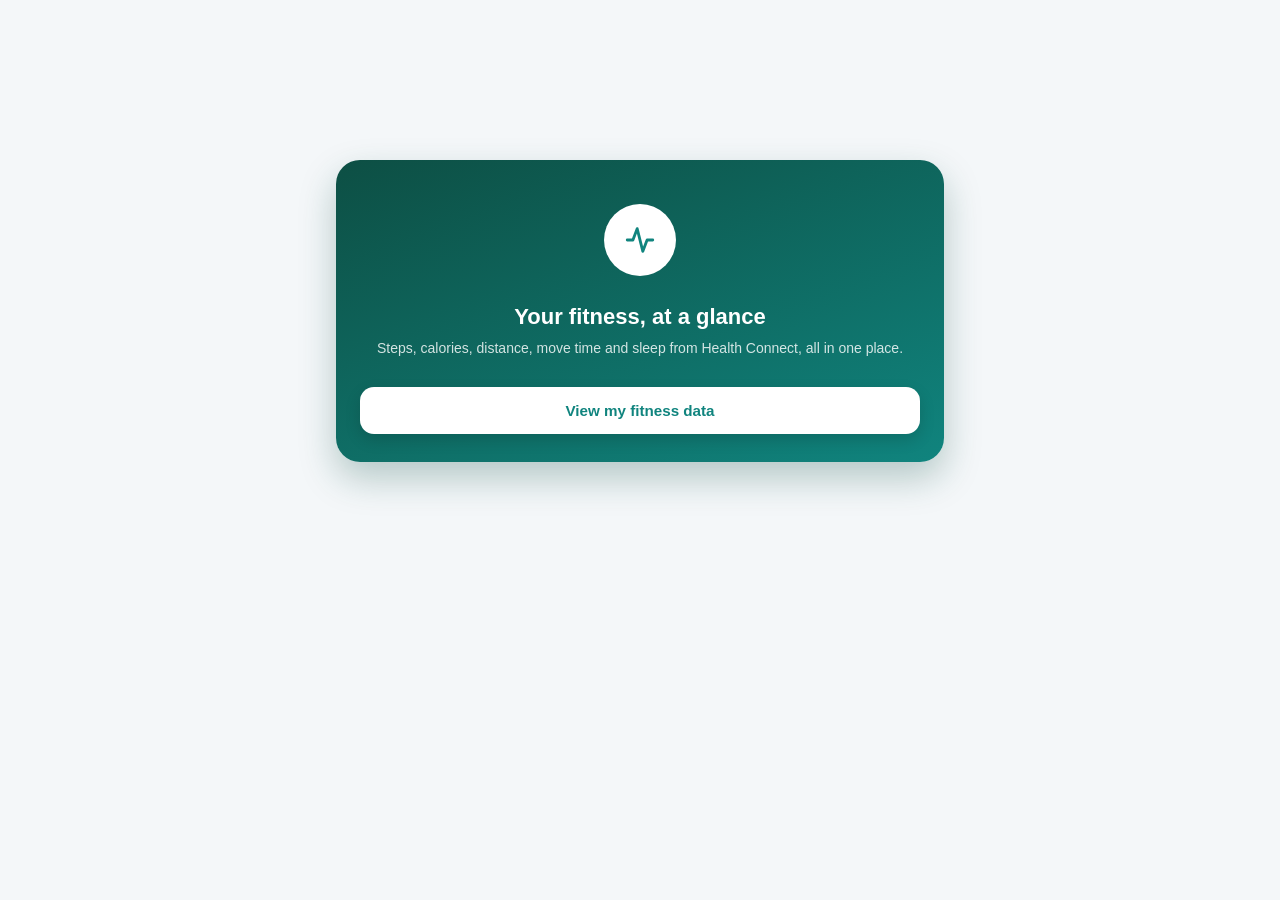
<file: app/src/main/assets/index.html>
<!DOCTYPE html>
<html lang="en">
<head>
  <meta charset="UTF-8">
  <meta name="viewport" content="width=device-width, initial-scale=1.0">
  <title>Fitness</title>
  <link rel="stylesheet" href="styles.css">
</head>
<body>

  <!-- Start Screen -->
  <div id="welcomeScreen" class="welcome">
    <div class="welcome-art">
      <span class="pulse"></span>
      <span class="pulse"></span>
      <div class="welcome-icon">
        <svg viewBox="0 0 24 24"><path d="M3 12h4l3-8 4 16 3-8h4"/></svg>
      </div>
    </div>
    <h2>Your fitness, at a glance</h2>
    <p>Steps, calories, distance, move time and sleep from Health Connect, all in one place.</p>
    <button id="btnFetchStart" class="btn-start">View my fitness data</button>
  </div>

  <!-- Dashboard -->
  <div id="dashboardContainer" style="display: none;">

    <div class="header reveal">
      <button id="btnBack" class="btn-icon" aria-label="Back">
        <svg viewBox="0 0 24 24"><path d="M15 5l-7 7 7 7"/></svg>
      </button>
      <div class="header-text">
        <div id="greeting" class="greeting">Hello</div>
        <h1>Your activity</h1>
        <div class="status">
          <span id="statusDot" class="status-dot"></span>
          <span id="statusText">Connecting to Health Connect</span>
          <span id="lastUpdated" class="status-time"></span>
        </div>
      </div>
      <button id="btnRefresh" class="btn-icon" aria-label="Refresh">
        <svg viewBox="0 0 24 24"><path d="M20 11a8 8 0 1 0-2.3 6.3"/><path d="M20 4v7h-7"/></svg>
      </button>
    </div>

    <div id="notice" class="notice" style="display: none;"></div>

    <div class="range-picker reveal">
      <span id="rangeThumb" class="range-thumb"></span>
      <button class="range-btn active" data-range="TODAY">Today</button>
      <button class="range-btn" data-range="WEEK">This Week</button>
      <button class="range-btn" data-range="MONTH">This Month</button>
    </div>

    <!-- Step back to earlier weeks and months -->
    <div id="periodNav" class="period-nav" style="display: none;">
      <button id="btnPrevPeriod" class="period-btn" aria-label="Previous">
        <svg viewBox="0 0 24 24"><path d="M15 5l-7 7 7 7"/></svg>
      </button>
      <div class="period-label">
        <div id="periodTitle" class="period-title">This week</div>
        <div id="periodDates" class="period-dates"></div>
      </div>
      <button id="btnNextPeriod" class="period-btn" aria-label="Next" disabled>
        <svg viewBox="0 0 24 24"><path d="M9 5l7 7-7 7"/></svg>
      </button>
    </div>

    <!-- Steps hero with progress ring -->
    <div id="hero" class="hero reveal">
      <button id="btnEditGoal" class="goal-edit" aria-label="Edit daily step goal">
        <span id="goalValue">10,000</span>
        <svg viewBox="0 0 24 24"><path d="M4 20h4L19 9l-4-4L4 16v4z"/></svg>
      </button>
      <div class="ring-wrap">
        <svg class="ring" viewBox="0 0 120 120">
          <defs>
            <linearGradient id="ringGradient" x1="0" y1="0" x2="1" y2="1">
              <stop offset="0" stop-color="#befdda"/>
              <stop offset="1" stop-color="#3bb896"/>
            </linearGradient>
          </defs>
          <circle class="ring-track" cx="60" cy="60" r="52"/>
          <circle id="stepsRing" class="ring-value" cx="60" cy="60" r="52"/>
        </svg>
        <div class="ring-center">
          <div id="metricSteps" class="steps-value">--</div>
          <div class="steps-label">steps</div>
        </div>
      </div>
      <div class="hero-info">
        <div id="stepsPercent" class="hero-pct">0%</div>
        <div id="stepsCaption" class="hero-caption">of daily goal</div>
        <div id="subSteps" class="hero-msg">Goal: 10,000 steps a day</div>
      </div>
    </div>

    <!-- Highlights for week and month -->
    <div id="highlights" class="highlights reveal" style="display: none;">
      <div class="highlight">
        <div class="metric-title">Best day</div>
        <div id="bestDay" class="highlight-value">--</div>
        <div id="bestDaySteps" class="highlight-sub"></div>
      </div>
      <div class="highlight">
        <div class="metric-title">Goal reached</div>
        <div class="highlight-value"><span id="goalDays">0</span><small id="goalDaysTotal"></small></div>
        <div id="goalDots" class="goal-dots"></div>
      </div>
    </div>

    <div class="metrics-grid reveal">
      <div class="metric-card">
        <div class="metric-icon">
          <svg viewBox="0 0 24 24"><path d="M12 3c1 3 5 5 5 10a5 5 0 0 1-10 0c0-2 1-3 2-4 0 2 1 3 2 3 0-3-1-6 1-9z"/></svg>
        </div>
        <div class="metric-title">Calories</div>
        <div class="metric-value"><span id="metricCalories">--</span><small>kcal</small></div>
        <svg id="sparkCalories" class="spark" viewBox="0 0 100 28" preserveAspectRatio="none"></svg>
      </div>

      <div class="metric-card">
        <div class="metric-icon">
          <svg viewBox="0 0 24 24"><path d="M12 21s7-6.2 7-11a7 7 0 1 0-14 0c0 4.8 7 11 7 11z"/><circle cx="12" cy="10" r="2.5"/></svg>
        </div>
        <div class="metric-title">Distance</div>
        <div class="metric-value"><span id="metricDistance">--</span><small>km</small></div>
        <svg id="sparkDistance" class="spark" viewBox="0 0 100 28" preserveAspectRatio="none"></svg>
      </div>

      <div class="metric-card">
        <div class="metric-icon">
          <svg viewBox="0 0 24 24"><circle cx="12" cy="12" r="9"/><path d="M12 7v5l3 2"/></svg>
        </div>
        <div class="metric-title">Move Time</div>
        <div class="metric-value"><span id="metricMoveMinutes">--</span><small>min</small></div>
        <svg id="sparkMove" class="spark" viewBox="0 0 100 28" preserveAspectRatio="none"></svg>
      </div>

      <div class="metric-card">
        <div class="metric-icon">
          <svg viewBox="0 0 24 24"><path d="M20 14.5A8 8 0 1 1 9.5 4a6.5 6.5 0 0 0 10.5 10.5z"/></svg>
        </div>
        <div class="metric-title" id="sleepTitle">Sleep</div>
        <div class="metric-value"><span id="metricSleep">--</span></div>
        <svg id="sparkSleep" class="spark" viewBox="0 0 100 28" preserveAspectRatio="none"></svg>
      </div>
    </div>

    <div class="card reveal">
      <div class="card-head">
        <div class="card-title">Activity Trends</div>
        <div id="chartDetail" class="card-hint">Tap a bar for details</div>
      </div>
      <canvas id="activityChart"></canvas>
    </div>

    <div class="card reveal">
      <div class="card-head">
        <div class="card-title">Daily Breakdown</div>
      </div>
      <ul id="dailyList" class="day-list">
        <li class="day-empty">No data loaded.</li>
      </ul>
    </div>

  </div>

  <!-- Daily goal editor -->
  <div id="goalSheet" class="sheet-backdrop" style="display: none;">
    <div class="sheet">
      <div class="sheet-title">Daily step goal</div>
      <div class="stepper">
        <button id="btnGoalDown" class="btn-icon" aria-label="Lower goal">
          <svg viewBox="0 0 24 24"><path d="M6 12h12"/></svg>
        </button>
        <div class="stepper-value">
          <div id="goalDraft">10,000</div>
          <small>steps a day</small>
        </div>
        <button id="btnGoalUp" class="btn-icon" aria-label="Raise goal">
          <svg viewBox="0 0 24 24"><path d="M6 12h12M12 6v12"/></svg>
        </button>
      </div>
      <div class="goal-presets">
        <button data-goal="5000">5,000</button>
        <button data-goal="7500">7,500</button>
        <button data-goal="10000">10,000</button>
        <button data-goal="12500">12,500</button>
      </div>
      <div class="sheet-actions">
        <button id="btnGoalCancel" class="btn-ghost">Cancel</button>
        <button id="btnGoalSave" class="btn-primary">Save</button>
      </div>
    </div>
  </div>

  <script src="app.js"></script>
</body>
</html>
</file>
<file: app/src/main/assets/styles.css>
:root {
  /* PharmEasy palette */
  --light-green: #3bb896;
  --hover-green: #e6fcf6;
  --green: #10847e;
  --dark-green: #0d4f44;
  --highlight-green: #befdda;
  --lighter-green: #effffb;
  --lightest-green: #f2fff8;

  --bg-color: #f4f7f9;
  --card-bg: #ffffff;
  --text-primary: #30363c;
  --text-secondary: #6e787e;
  --border-color: #e6ebf0;
  --warning-bg: #fff7e6;
  --warning-text: #8a5a00;
  --radius: 18px;
  --shadow: 0 6px 20px rgba(13, 79, 68, 0.07), 0 1px 3px rgba(13, 79, 68, 0.05);
  --ease-out: cubic-bezier(0.22, 1, 0.36, 1);
}

* {
  box-sizing: border-box;
  margin: 0;
  padding: 0;
  font-family: Inter, -apple-system, BlinkMacSystemFont, "Segoe UI", Roboto, Helvetica, Arial, sans-serif;
  -webkit-tap-highlight-color: transparent;
}

body {
  background-color: var(--bg-color);
  color: var(--text-primary);
  padding: 16px 16px 28px;
  max-width: 640px;
  margin: 0 auto;
}

svg {
  width: 20px;
  height: 20px;
  fill: none;
  stroke: currentColor;
  stroke-width: 2;
  stroke-linecap: round;
  stroke-linejoin: round;
}

/* Entrance animation, staggered by --i */
@keyframes fadeUp {
  from { opacity: 0; transform: translateY(14px); }
  to { opacity: 1; transform: none; }
}

.reveal {
  animation: fadeUp 0.55s var(--ease-out) both;
  animation-delay: calc(var(--i, 0) * 70ms);
}

/* Start Screen */
.welcome {
  background: linear-gradient(160deg, var(--dark-green) 0%, var(--green) 100%);
  color: #ffffff;
  border-radius: 24px;
  box-shadow: 0 16px 36px rgba(13, 79, 68, 0.28);
  padding: 44px 24px 28px;
  margin-top: 16vh;
  text-align: center;
  animation: fadeUp 0.6s var(--ease-out) both;
}

.welcome-art {
  position: relative;
  width: 72px;
  height: 72px;
  margin: 0 auto 28px;
}

.welcome-icon {
  position: relative;
  width: 100%;
  height: 100%;
  border-radius: 50%;
  background: #ffffff;
  color: var(--green);
  display: flex;
  align-items: center;
  justify-content: center;
}

.welcome-icon svg {
  width: 34px;
  height: 34px;
}

.pulse {
  position: absolute;
  inset: 0;
  border-radius: 50%;
  background: var(--highlight-green);
  opacity: 0;
  animation: pulse 2.4s ease-out infinite;
}

.pulse + .pulse {
  animation-delay: 1.2s;
}

@keyframes pulse {
  from { transform: scale(1); opacity: 0.45; }
  to { transform: scale(2.1); opacity: 0; }
}

.welcome h2 {
  font-size: 1.375rem;
  font-weight: 700;
  margin-bottom: 8px;
}

.welcome p {
  font-size: 0.875rem;
  color: rgba(255, 255, 255, 0.82);
  line-height: 1.5;
  margin-bottom: 28px;
}

.btn-start {
  width: 100%;
  background: #ffffff;
  color: var(--green);
  font-weight: 700;
  font-size: 0.95rem;
  padding: 15px 20px;
  border-radius: 14px;
  border: none;
  cursor: pointer;
  box-shadow: 0 6px 16px rgba(0, 0, 0, 0.14);
  transition: transform 0.15s ease;
}

.btn-start:active {
  transform: scale(0.97);
}

/* Header */
.header {
  display: flex;
  align-items: center;
  justify-content: space-between;
  gap: 12px;
  margin-bottom: 18px;
}

.header-text {
  flex: 1;
  min-width: 0;
}

.greeting {
  font-size: 0.8rem;
  font-weight: 500;
  color: var(--text-secondary);
}

h1 {
  font-size: 1.5rem;
  font-weight: 700;
  color: var(--dark-green);
  line-height: 1.25;
}

.status {
  display: flex;
  align-items: center;
  gap: 6px;
  margin-top: 4px;
  font-size: 0.75rem;
  color: var(--text-secondary);
}

.status-dot {
  position: relative;
  width: 7px;
  height: 7px;
  border-radius: 50%;
  background: #c4ccd2;
}

.status-dot.on {
  background: var(--light-green);
}

.status-dot.on::after {
  content: "";
  position: absolute;
  inset: 0;
  border-radius: 50%;
  background: var(--light-green);
  animation: pulse 2s ease-out infinite;
}

.status-time:not(:empty)::before {
  content: "· ";
}

.btn-icon {
  flex-shrink: 0;
  width: 40px;
  height: 40px;
  border-radius: 50%;
  border: none;
  background: var(--card-bg);
  box-shadow: var(--shadow);
  color: var(--green);
  display: flex;
  align-items: center;
  justify-content: center;
  cursor: pointer;
  transition: transform 0.15s ease, background 0.15s ease;
}

.btn-icon svg {
  width: 18px;
  height: 18px;
}

.btn-icon:active {
  background: var(--hover-green);
  transform: scale(0.92);
}

.btn-icon.loading svg {
  animation: spin 0.8s linear infinite;
}

@keyframes spin {
  to { transform: rotate(360deg); }
}

.notice {
  background: var(--warning-bg);
  color: var(--warning-text);
  font-size: 0.8rem;
  line-height: 1.4;
  padding: 10px 14px;
  border-radius: 12px;
  margin-bottom: 16px;
  animation: fadeUp 0.4s var(--ease-out) both;
}

/* Range Picker: segmented control with a sliding thumb */
.range-picker {
  position: relative;
  display: flex;
  padding: 4px;
  background: var(--card-bg);
  border-radius: 14px;
  box-shadow: var(--shadow);
  margin-bottom: 16px;
}

.range-thumb {
  position: absolute;
  top: 4px;
  bottom: 4px;
  left: 4px;
  width: calc((100% - 8px) / 3);
  border-radius: 10px;
  background: linear-gradient(135deg, var(--green), var(--light-green));
  box-shadow: 0 4px 10px rgba(16, 132, 126, 0.3);
  transition: transform 0.35s var(--ease-out);
}

.range-btn {
  position: relative;
  flex: 1;
  padding: 10px 8px;
  border: none;
  background: transparent;
  font-weight: 600;
  font-size: 0.8rem;
  color: var(--text-secondary);
  cursor: pointer;
  transition: color 0.25s ease;
}

.range-btn.active {
  color: #ffffff;
}

/* Previous / next week or month */
.period-nav {
  display: flex;
  align-items: center;
  justify-content: space-between;
  gap: 12px;
  margin-bottom: 14px;
  animation: fadeUp 0.4s var(--ease-out) both;
}

.period-btn {
  width: 32px;
  height: 32px;
  border-radius: 50%;
  border: none;
  background: var(--hover-green);
  color: var(--green);
  display: flex;
  align-items: center;
  justify-content: center;
  cursor: pointer;
  transition: transform 0.15s ease, opacity 0.2s ease;
}

.period-btn svg {
  width: 16px;
  height: 16px;
}

.period-btn:active {
  transform: scale(0.9);
}

.period-btn:disabled {
  opacity: 0.35;
}

.period-label {
  text-align: center;
}

.period-title {
  font-size: 0.875rem;
  font-weight: 700;
  color: var(--dark-green);
}

.period-dates {
  font-size: 0.72rem;
  color: var(--text-secondary);
}

/* Steps hero */
.hero {
  position: relative;
  overflow: hidden;
  display: flex;
  align-items: center;
  gap: 18px;
  padding: 20px;
  margin-bottom: 14px;
  border-radius: 24px;
  color: #ffffff;
  background: linear-gradient(140deg, var(--dark-green) 0%, var(--green) 100%);
  box-shadow: 0 14px 30px rgba(13, 79, 68, 0.28);
}

/* Soft glows that give the hero some depth */
.hero::before,
.hero::after {
  content: "";
  position: absolute;
  border-radius: 50%;
  pointer-events: none;
}

.hero::before {
  width: 220px;
  height: 220px;
  right: -70px;
  top: -90px;
  background: radial-gradient(circle, rgba(59, 184, 150, 0.55), transparent 70%);
  animation: drift 9s ease-in-out infinite alternate;
}

.hero::after {
  width: 160px;
  height: 160px;
  left: -50px;
  bottom: -80px;
  background: radial-gradient(circle, rgba(190, 253, 218, 0.22), transparent 70%);
}

@keyframes drift {
  to { transform: translate(-24px, 18px) scale(1.12); }
}

.goal-edit {
  position: absolute;
  top: 10px;
  right: 10px;
  z-index: 1;
  display: flex;
  align-items: center;
  gap: 5px;
  padding: 4px 8px;
  border: none;
  border-radius: 10px;
  background: rgba(255, 255, 255, 0.14);
  color: #ffffff;
  font-size: 0.68rem;
  font-weight: 600;
  cursor: pointer;
  transition: transform 0.15s ease, background 0.15s ease;
}

.goal-edit svg {
  width: 11px;
  height: 11px;
}

.goal-edit:active {
  background: rgba(255, 255, 255, 0.26);
  transform: scale(0.94);
}

.ring-wrap {
  position: relative;
  flex-shrink: 0;
  width: 132px;
  height: 132px;
}

.ring {
  width: 100%;
  height: 100%;
  stroke-width: 10;
  transform: rotate(-90deg);
}

.ring-track {
  stroke: rgba(255, 255, 255, 0.16);
}

.ring-value {
  stroke: url(#ringGradient);
  stroke-dasharray: 326.73;
  stroke-dashoffset: 326.73;
  transition: stroke-dashoffset 1.2s var(--ease-out);
}

.hero.goal-hit .ring {
  animation: glow 2.2s ease-in-out infinite;
}

@keyframes glow {
  0%, 100% { filter: drop-shadow(0 0 0 rgba(190, 253, 218, 0)); }
  50% { filter: drop-shadow(0 0 8px rgba(190, 253, 218, 0.9)); }
}

.ring-center {
  position: absolute;
  inset: 0;
  display: flex;
  flex-direction: column;
  align-items: center;
  justify-content: center;
}

.steps-value {
  font-size: 1.6rem;
  font-weight: 700;
  line-height: 1.1;
  font-variant-numeric: tabular-nums;
}

.steps-label {
  font-size: 0.7rem;
  color: rgba(255, 255, 255, 0.75);
}

.hero-info {
  position: relative;
  min-width: 0;
}

.hero-pct {
  font-size: 2.1rem;
  font-weight: 700;
  line-height: 1.1;
  color: var(--highlight-green);
  font-variant-numeric: tabular-nums;
}

.hero-caption {
  font-size: 0.8rem;
  color: rgba(255, 255, 255, 0.82);
  margin-bottom: 10px;
}

.hero-msg {
  display: inline-block;
  font-size: 0.75rem;
  font-weight: 600;
  padding: 6px 10px;
  border-radius: 10px;
  background: rgba(255, 255, 255, 0.14);
}

/* Cards */
.card,
.metric-card,
.highlight {
  background: var(--card-bg);
  border-radius: var(--radius);
  box-shadow: var(--shadow);
  padding: 16px;
}

.card {
  margin-bottom: 14px;
}

.card-head {
  display: flex;
  align-items: baseline;
  justify-content: space-between;
  gap: 12px;
  margin-bottom: 12px;
}

.card-title {
  font-size: 0.95rem;
  font-weight: 700;
}

.card-hint {
  font-size: 0.75rem;
  font-weight: 500;
  color: var(--green);
  text-align: right;
}

/* Highlights */
.highlights,
.metrics-grid {
  display: grid;
  grid-template-columns: 1fr 1fr;
  gap: 12px;
  margin-bottom: 14px;
}

.highlight {
  background: var(--lighter-green);
  box-shadow: none;
  border: 1px solid var(--highlight-green);
}

.highlight-value {
  font-size: 1.1rem;
  font-weight: 700;
  color: var(--dark-green);
}

.highlight-value small {
  font-size: 0.75rem;
  font-weight: 500;
  color: var(--text-secondary);
}

.highlight-sub {
  font-size: 0.75rem;
  font-weight: 500;
  color: var(--green);
}

.goal-dots {
  display: flex;
  flex-wrap: wrap;
  gap: 4px;
  margin-top: 6px;
}

.goal-dots span {
  width: 8px;
  height: 8px;
  border-radius: 50%;
  border: 1.5px solid var(--highlight-green);
  animation: pop 0.4s var(--ease-out) both;
  animation-delay: calc(var(--i, 0) * 25ms);
}

.goal-dots .miss {
  background: var(--highlight-green);
}

.goal-dots .hit {
  background: var(--green);
  border-color: var(--green);
}

@keyframes pop {
  from { transform: scale(0); }
  to { transform: scale(1); }
}

/* Metric cards */
.metric-card {
  position: relative;
  overflow: hidden;
  transition: transform 0.15s ease;
}

.metric-card:active {
  transform: scale(0.97);
}

.metric-icon {
  width: 38px;
  height: 38px;
  border-radius: 12px;
  background: linear-gradient(135deg, var(--hover-green), var(--highlight-green));
  color: var(--green);
  display: flex;
  align-items: center;
  justify-content: center;
  margin-bottom: 10px;
}

.metric-title {
  font-size: 0.75rem;
  font-weight: 500;
  color: var(--text-secondary);
  margin-bottom: 2px;
}

.metric-value {
  font-size: 1.3rem;
  font-weight: 700;
  font-variant-numeric: tabular-nums;
}

.metric-value small {
  font-size: 0.75rem;
  font-weight: 500;
  color: var(--text-secondary);
  margin-left: 4px;
}

/* Sparklines, shown for week and month */
.spark {
  display: none;
  width: 100%;
  height: 28px;
  margin-top: 10px;
  stroke: var(--light-green);
  overflow: visible;
}

.spark.on {
  display: block;
  animation: wipe 1s var(--ease-out) 0.1s both;
}

.spark .line {
  vector-effect: non-scaling-stroke;
}

.spark .area {
  stroke: none;
  fill: var(--hover-green);
}

@keyframes wipe {
  from { clip-path: inset(0 100% 0 0); }
  to { clip-path: inset(0 0 0 0); }
}

canvas {
  display: block;
  width: 100%;
  height: 170px;
}

/* Daily Breakdown */
.day-list {
  list-style: none;
}

.day-row {
  padding: 12px 0;
  border-bottom: 1px solid var(--border-color);
  animation: fadeUp 0.45s var(--ease-out) both;
  animation-delay: calc(var(--i, 0) * 50ms);
}

.day-row:first-child {
  padding-top: 0;
}

.day-row:last-child {
  padding-bottom: 0;
  border-bottom: none;
}

.day-main {
  display: flex;
  justify-content: space-between;
  align-items: center;
  font-size: 0.875rem;
}

.day-name {
  display: flex;
  align-items: center;
  gap: 6px;
  font-weight: 600;
}

.day-check {
  width: 16px;
  height: 16px;
  padding: 3px;
  border-radius: 50%;
  background: var(--green);
  color: #ffffff;
  stroke-width: 3.5;
}

.day-steps {
  font-size: 0.75rem;
  color: var(--text-secondary);
}

.day-steps strong {
  font-size: 0.95rem;
  color: var(--dark-green);
}

.day-bar {
  height: 6px;
  margin: 8px 0 10px;
  background: var(--hover-green);
  border-radius: 3px;
  overflow: hidden;
}

.day-bar span {
  display: block;
  height: 100%;
  width: 0;
  border-radius: 3px;
  background: linear-gradient(90deg, var(--light-green), var(--green));
  transition: width 0.9s var(--ease-out);
}

.day-meta {
  display: flex;
  flex-wrap: wrap;
  gap: 6px;
  font-size: 0.72rem;
  color: var(--text-secondary);
}

.day-meta span {
  padding: 3px 8px;
  border-radius: 8px;
  background: var(--lightest-green);
  color: var(--dark-green);
  font-weight: 500;
}

.day-meta .none {
  background: none;
  padding-left: 0;
  color: var(--text-secondary);
}

.day-empty {
  font-size: 0.8rem;
  color: var(--text-secondary);
  text-align: center;
  padding: 8px 0;
}

/* Goal editor: bottom sheet */
.sheet-backdrop {
  position: fixed;
  inset: 0;
  z-index: 10;
  display: flex;
  align-items: flex-end;
  justify-content: center;
  background: rgba(13, 79, 68, 0.4);
  animation: fadeIn 0.2s ease both;
}

.sheet {
  width: 100%;
  max-width: 640px;
  padding: 22px 20px 20px;
  border-radius: 24px 24px 0 0;
  background: var(--card-bg);
  animation: slideUp 0.35s var(--ease-out) both;
}

@keyframes fadeIn {
  from { opacity: 0; }
}

@keyframes slideUp {
  from { transform: translateY(100%); }
}

.sheet-title {
  font-size: 1rem;
  font-weight: 700;
  text-align: center;
  margin-bottom: 18px;
}

.stepper {
  display: flex;
  align-items: center;
  justify-content: space-between;
  margin-bottom: 18px;
}

.stepper .btn-icon {
  background: var(--hover-green);
  box-shadow: none;
}

.stepper-value {
  text-align: center;
  font-size: 2rem;
  font-weight: 700;
  line-height: 1.15;
  color: var(--dark-green);
  font-variant-numeric: tabular-nums;
}

.stepper-value small {
  display: block;
  font-size: 0.75rem;
  font-weight: 500;
  color: var(--text-secondary);
}

.goal-presets {
  display: grid;
  grid-template-columns: repeat(4, 1fr);
  gap: 8px;
  margin-bottom: 20px;
}

.goal-presets button {
  padding: 8px 4px;
  border-radius: 10px;
  border: 1px solid var(--highlight-green);
  background: var(--lighter-green);
  color: var(--dark-green);
  font-size: 0.78rem;
  font-weight: 600;
  cursor: pointer;
}

.goal-presets button.active {
  background: var(--green);
  border-color: var(--green);
  color: #ffffff;
}

.sheet-actions {
  display: flex;
  gap: 10px;
}

.btn-ghost,
.btn-primary {
  flex: 1;
  padding: 13px;
  border: none;
  border-radius: 14px;
  font-size: 0.9rem;
  font-weight: 700;
  cursor: pointer;
}

.btn-ghost {
  background: var(--bg-color);
  color: var(--text-secondary);
}

.btn-primary {
  background: linear-gradient(135deg, var(--green), var(--light-green));
  color: #ffffff;
}

@media (prefers-reduced-motion: reduce) {
  *,
  *::before,
  *::after {
    animation: none !important;
    transition: none !important;
  }
}
</file>
